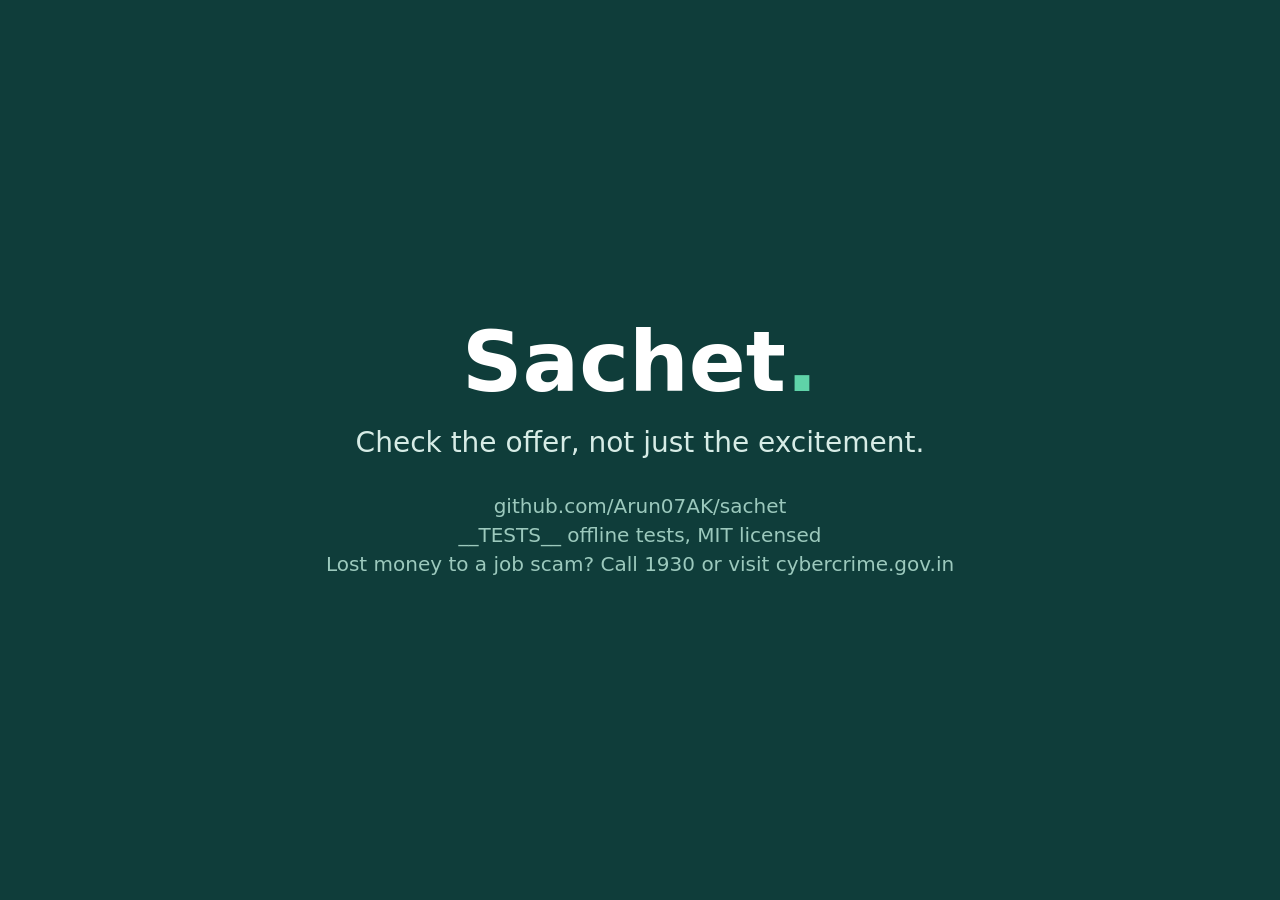
<file: demo/slides/close.html>
<!doctype html><html><head><meta charset="utf-8"><link rel="stylesheet" href="style.css"></head><body><div class="card">
<h1>Sachet<span>.</span></h1>
<p>Check the offer, not just the excitement.</p>
<p class="small">github.com/Arun07AK/sachet<br>__TESTS__ offline tests, MIT licensed<br>Lost money to a job scam? Call 1930 or visit cybercrime.gov.in</p>
</div></body></html>
</file>
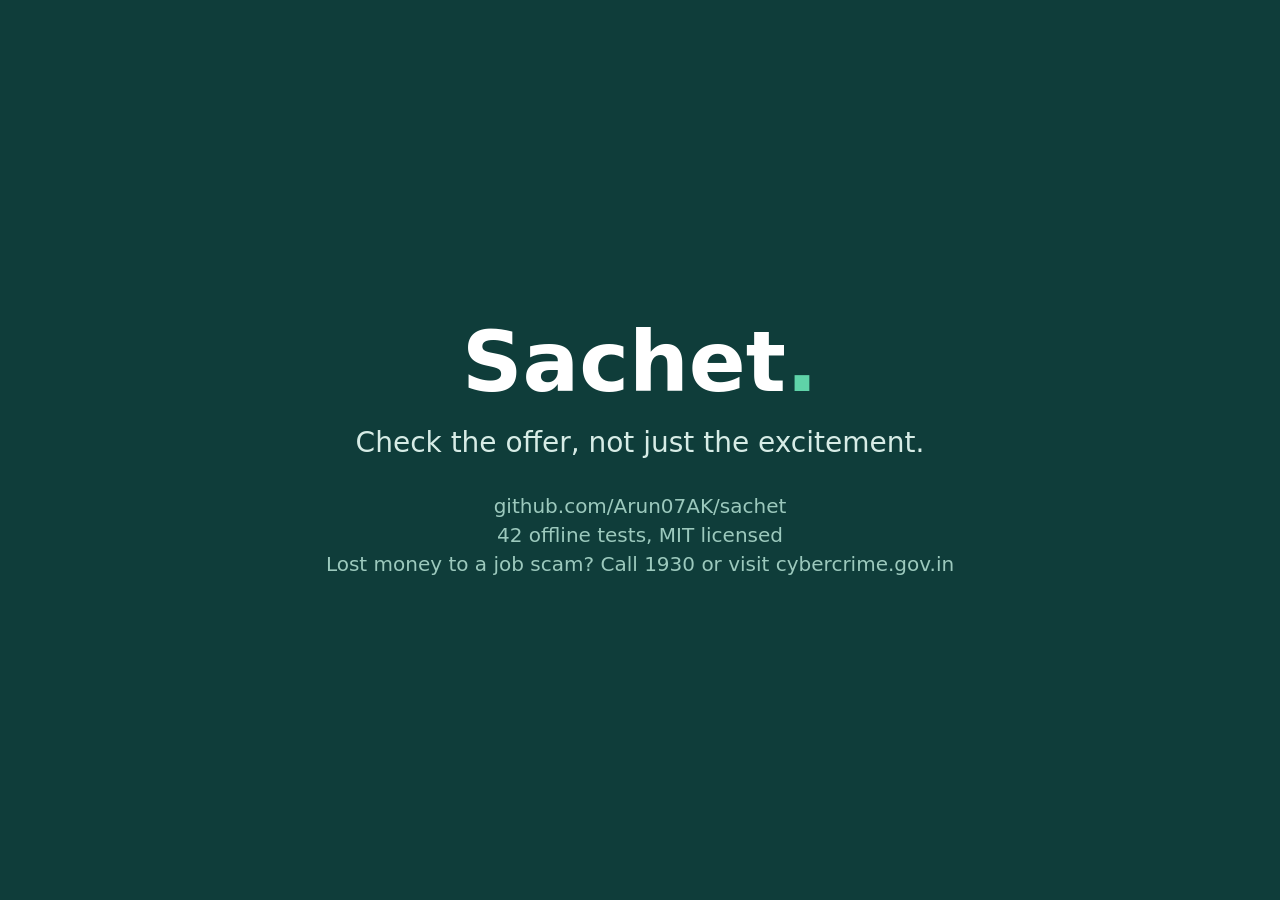
<file: demo/slides/close_final.html>
<!doctype html><html><head><meta charset="utf-8"><link rel="stylesheet" href="style.css"></head><body><div class="card">
<h1>Sachet<span>.</span></h1>
<p>Check the offer, not just the excitement.</p>
<p class="small">github.com/Arun07AK/sachet<br>42 offline tests, MIT licensed<br>Lost money to a job scam? Call 1930 or visit cybercrime.gov.in</p>
</div></body></html>
</file>
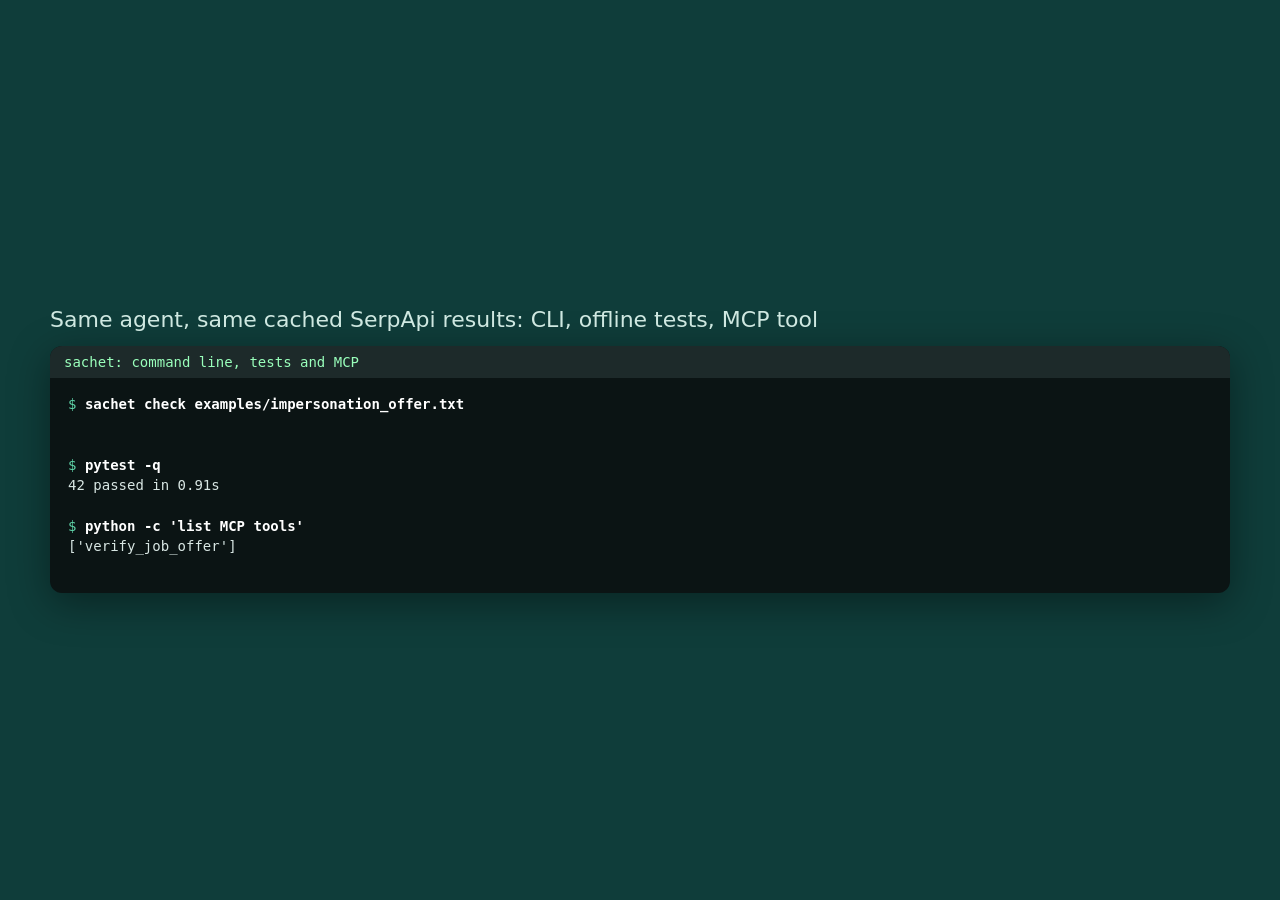
<file: demo/slides/terminal.html>
<!doctype html><html><head><meta charset="utf-8"><link rel="stylesheet" href="style.css"></head><body><div class="wrap"><div class="caption">Same agent, same cached SerpApi results: CLI, offline tests, MCP tool</div><div class="term"><div class="bar">sachet: command line, tests and MCP</div><pre><span class="p">$</span> <span class="c">sachet check examples/impersonation_offer.txt</span>


<span class="p">$</span> <span class="c">pytest -q</span>
42 passed in 0.91s

<span class="p">$</span> <span class="c">python -c &#x27;list MCP tools&#x27;</span>
[&#x27;verify_job_offer&#x27;]

</pre></div></div></body></html>
</file>
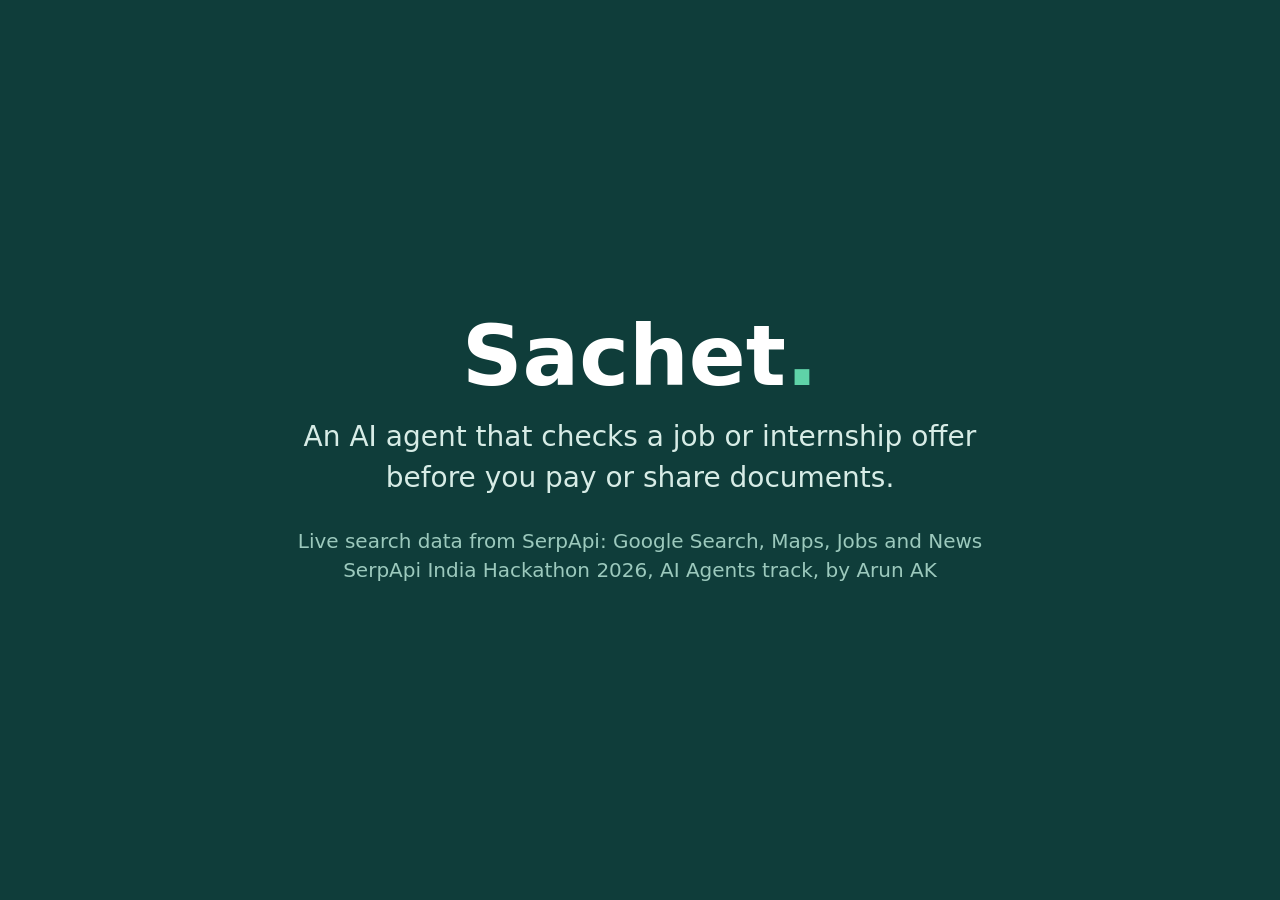
<file: demo/slides/title.html>
<!doctype html><html><head><meta charset="utf-8"><link rel="stylesheet" href="style.css"></head><body><div class="card">
<h1>Sachet<span>.</span></h1>
<p>An AI agent that checks a job or internship offer<br>before you pay or share documents.</p>
<p class="small">Live search data from SerpApi: Google Search, Maps, Jobs and News<br>SerpApi India Hackathon 2026, AI Agents track, by Arun AK</p>
</div></body></html>
</file>
<file: demo/slides/style.css>
body{margin:0;background:#0f3d3a;color:#fff;font-family:Inter,"DejaVu Sans",sans-serif;height:100vh;display:flex;align-items:center;justify-content:center}
.card{text-align:center;max-width:980px}
h1{font-size:84px;margin:0 0 12px}
h1 span{color:#5fd3a8}
p{font-size:28px;line-height:1.45;color:#d7ece6;margin:8px 0}
.small{font-size:20px;color:#9cc9bd;margin-top:28px}
.wrap{width:1180px}
.caption{font-size:22px;color:#cfe8e1;margin-bottom:14px}
.term{background:#0b1414;border-radius:12px;box-shadow:0 10px 40px rgba(0,0,0,.4);overflow:hidden}
.bar{background:#1d2a2a;color:#9fb;padding:8px 14px;font:14px "DejaVu Sans Mono",monospace}
pre{margin:0;padding:16px 18px;font:14px/1.45 "DejaVu Sans Mono",monospace;color:#d8e6e3;white-space:pre-wrap;max-height:640px;overflow:hidden}
.p{color:#5fd3a8}.c{color:#fff;font-weight:bold}
</file>
